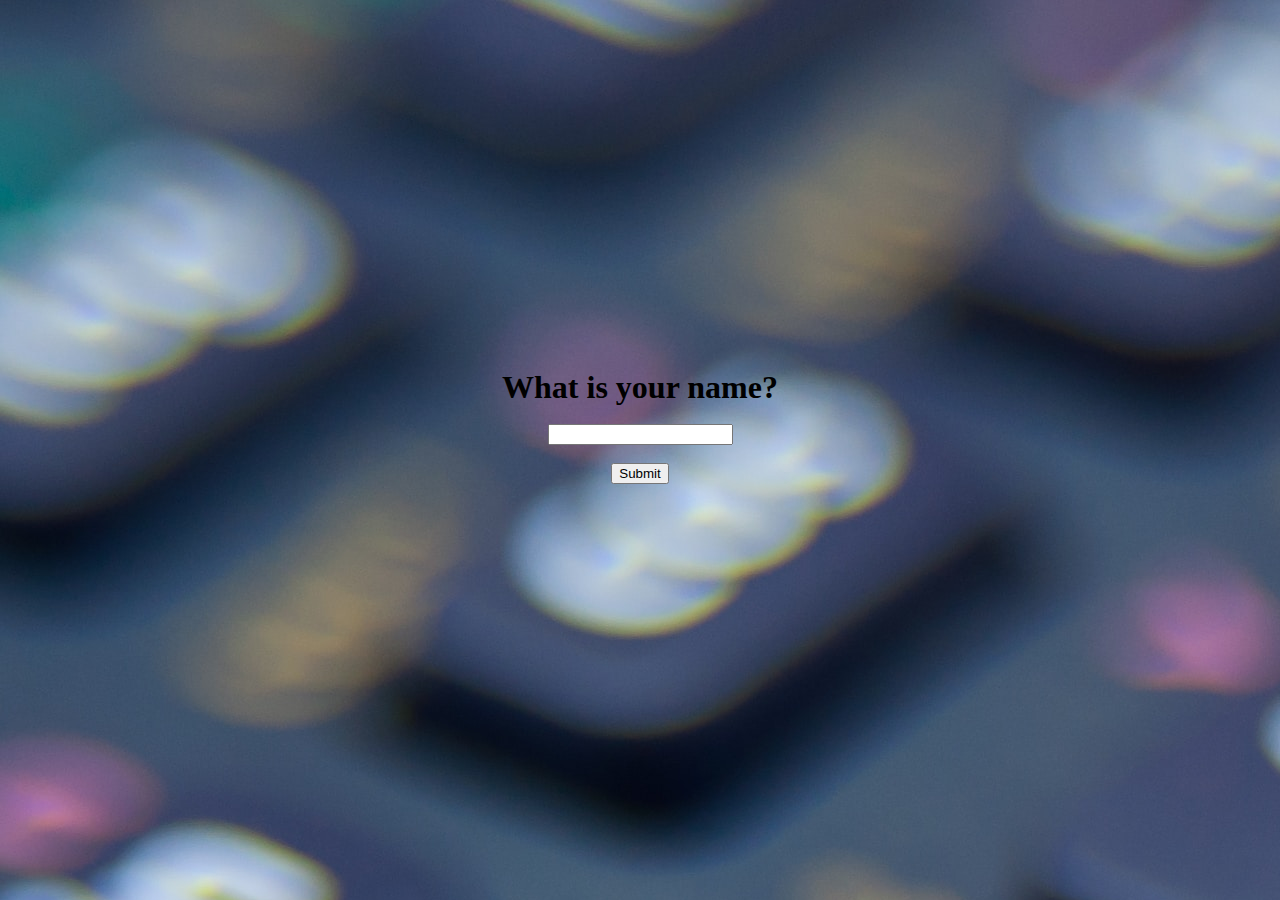
<file: MFM Youth Church/index.html>
<!DOCTYPE html>
<html lang="en">
<head>
  <meta charset="UTF-8">
  <meta name="viewport" content="width=device-width, initial-scale=1.0">
  <title>Greeting App</title>
  <link rel="stylesheet" href="style.css">
</head>
<body>
  <div class="container">
    <label class="tolu">What is your name?</label><br><br>
    <input type="text" id="nameInput"><br><br>
    <button onclick="greet()">Submit</button>
    <p id="greeting"></p>
  </div>
  <script src="index.js"></script>
</body>
</html>
</file>
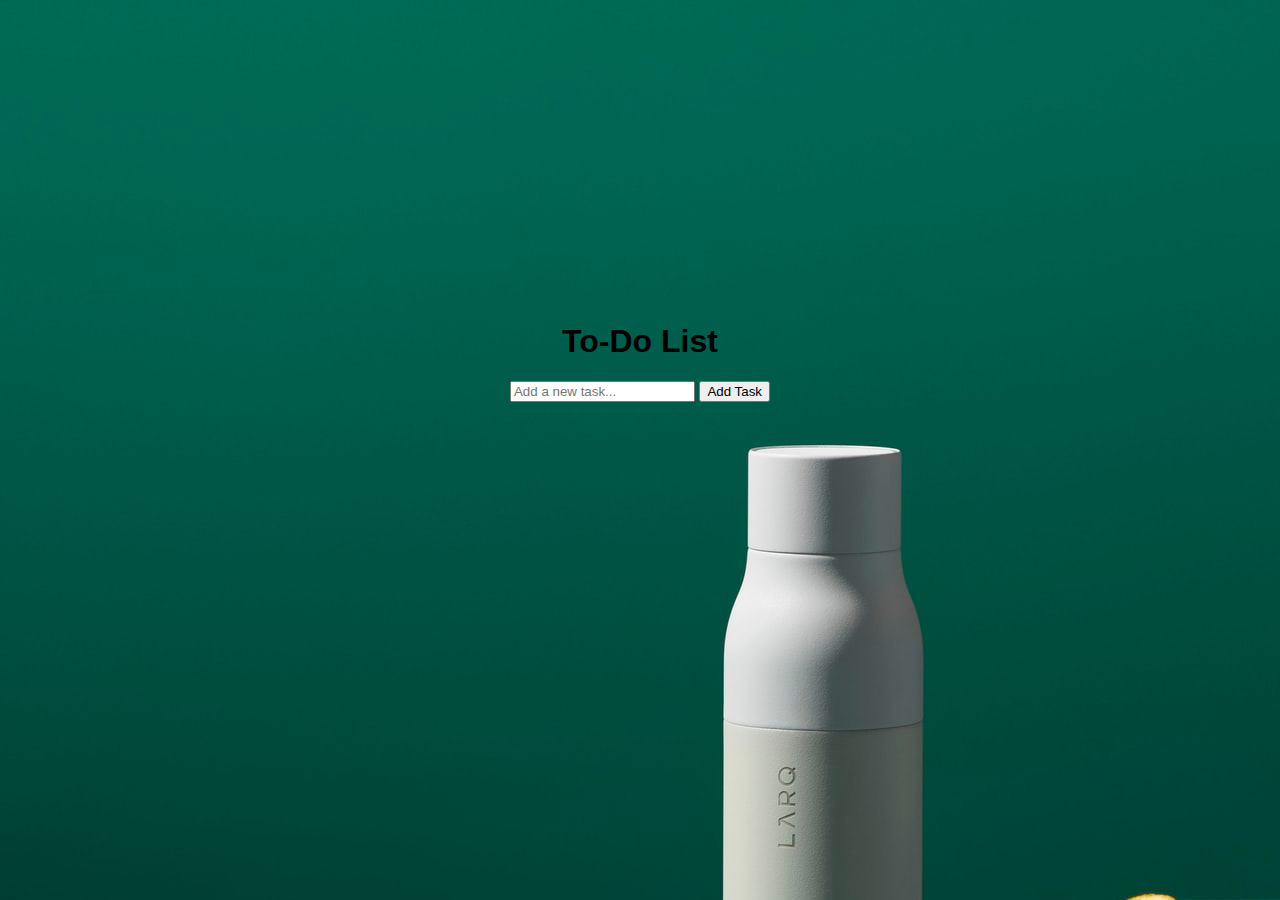
<file: TOMIWA/index.html>
<!DOCTYPE html>
<html lang="en">

<head>
    <meta charset="UTF-8">
    <meta name="viewport" content="width=device-width, initial-scale=1.0">
    <title>To-Do List</title>
    <link rel="stylesheet" href="style.css">
</head>

<body>
    <div class="container">
        <h1>To-Do List</h1>
        <div id="task-container">
            <input type="text" id="task-input" placeholder="Add a new task...">
            <button onclick="addTask()">Add Task</button>
            <ul id="task-list"></ul>
        </div>
    </div>
    <script src="index.js"></script>
</body>

</html>
</file>
<file: MFM Youth Church/style.css>
body {
    background-image: url(images/sumudu-mohottige-gneHEtwJl4o-unsplash.jpg);
    display: flex;
    justify-content: center;
    align-items: center;
    height: 100vh;
    margin: 0;
  }
  
  .container {
    text-align: center;
  }
  .tolu{
    font-size: xx-large;
    font-weight: bolder;
  }
  #greeting{
    font-size: 300%;
    font-weight: bolder;
  }
</file>
<file: TOMIWA/style.css>
body {
    font-family: Arial, sans-serif;
    display: flex;
    justify-content: center;
    align-items: center;
    height: 80vh;
    margin-top: 0%;
    background-image: url(images/1.jpeg);
}

.container {
    text-align: center;
}

ul {
    list-style-type: none;
    padding: 0;
}

li {
    margin: 10px 0;
}

.completed {
    text-decoration: line-through;
}
</file>
